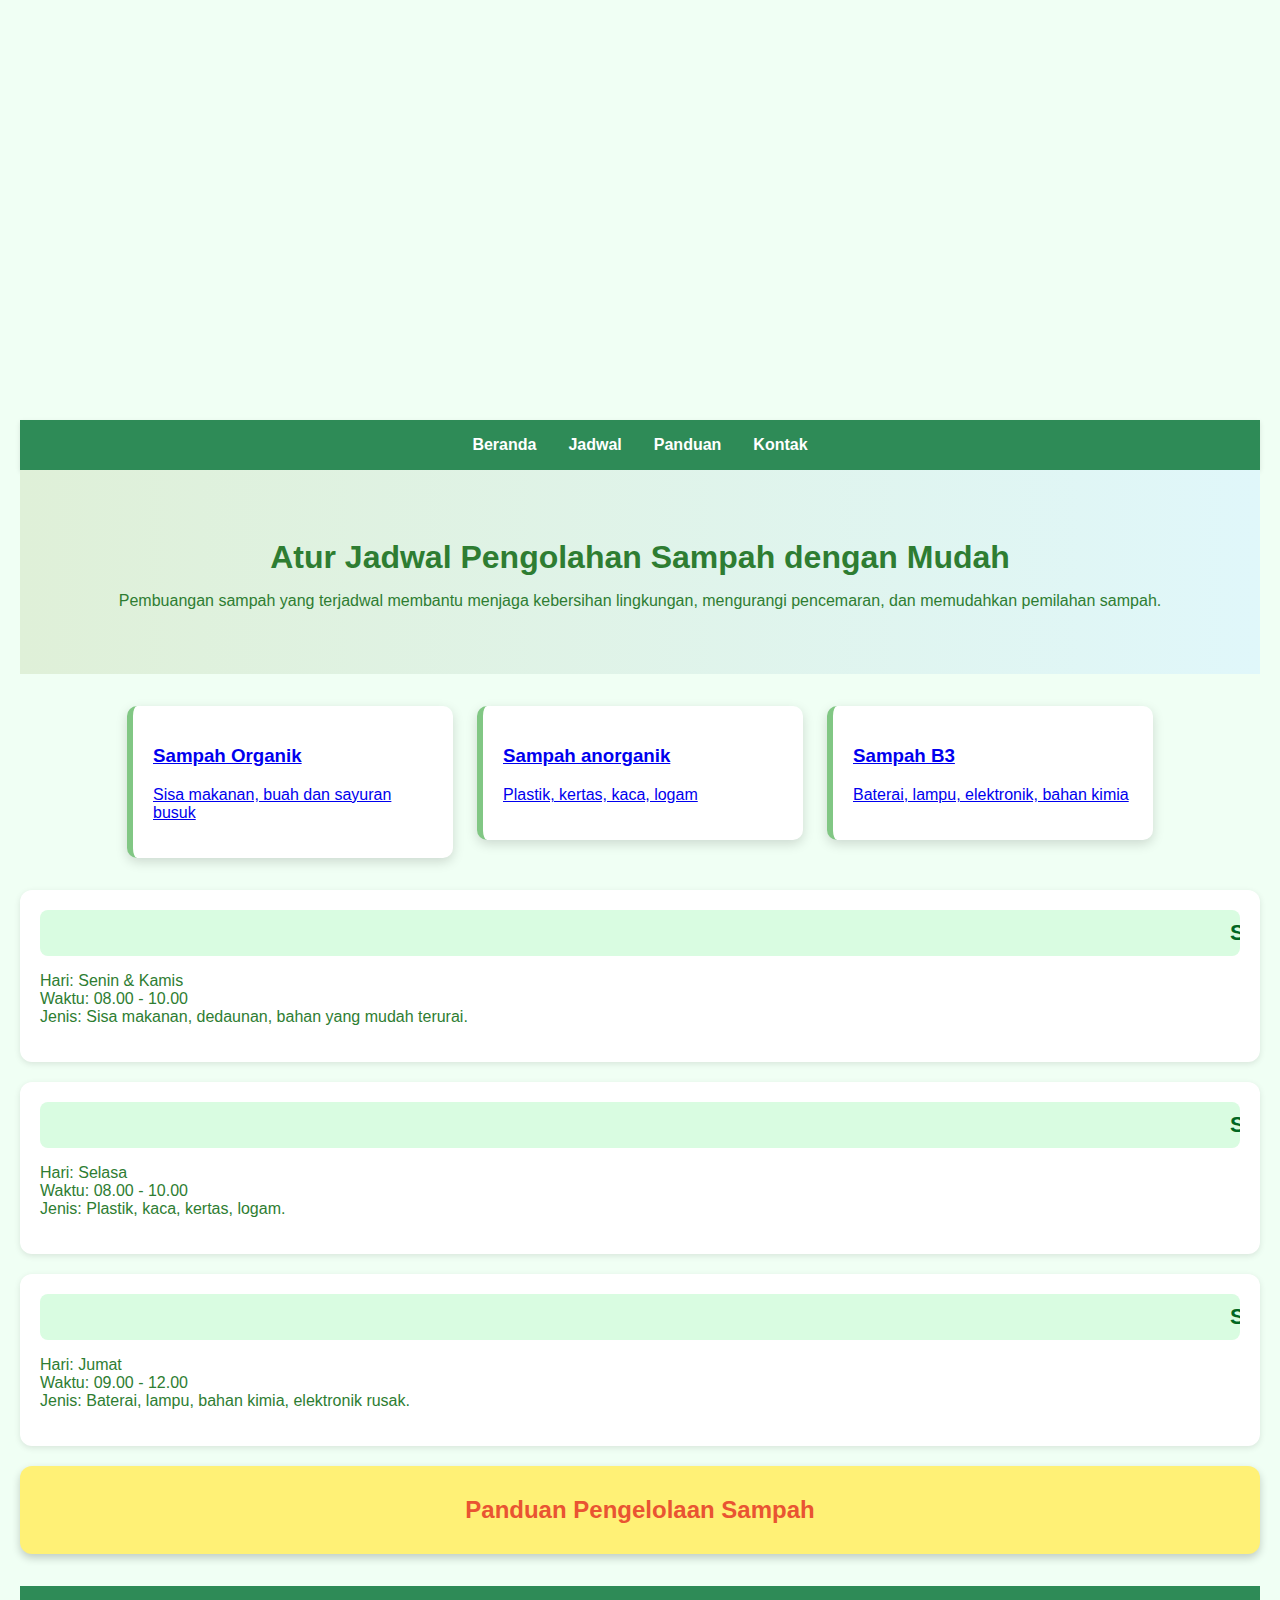
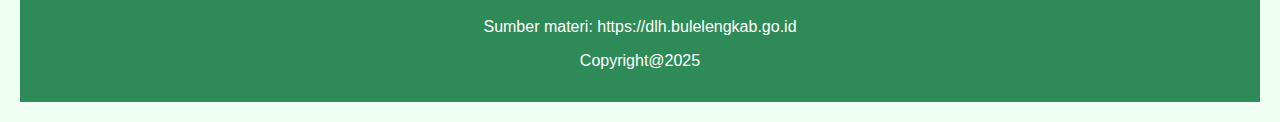
<file: index.html>
<!DOCTYPE html>
<html lang="id">
<head>
  <meta charset="UTF-8" />
  <meta name="viewport" content="width=device-width, initial-scale=1.0" />
  <title>Pengelolaan Sampah</title>

  <!-- Menghubungkan file CSS eksternal -->
  <link rel="stylesheet" href="style.css" />
  <link rel="icon" href="LOGO.SMANSA.png" type="image/PNG"/>
</head>

<body>
  <!--<section class="container">
  <div class="slider-wrapper">
    <div class="slider">
      <img id="slide-1" src="D:\Titip\tes-sampah-app - Copy\sampahanorganik.jpeg">
      <img id="slide-2" src="D:\Titip\tes-sampah-app - Copy\sampahb3.jpeg">
      <img id="slide-3" src="D:\Titip\tes-sampah-app - Copy\sampahorganik.jpeg">
    </div>
    </div class="slider-nav">
          <a href="#slide-1"></a>
          <a href="#slide-2"></a>
          <a href="#slide-3"></a>
    </div>
</section>-->
  <section class="container">
      <div class="slider">
          <img src="sampahanorganik.jpeg">
          <img src="sampahb3.jpeg">
          <img src="sampahorganik.jpeg">
      </div>
  </section>
  <!-- Bagian Header dan Navigasi -->
  <header>
  <!-- navigasi atau konten lain -->
    <nav>
      <ul>
        <!-- Tautan navigasi ke setiap bagian halaman -->
        <li><a href="#beranda">Beranda</a></li>
        <li><a href="#jadwal">Jadwal</a></li>
        <li><a href="#panduan">Panduan</a></li>
        <li><a href="kontak.html">Kontak</a></li>
      </ul>
    </nav>
  </header>
  <section> 
    
  </section>
  <!-- Bagian Hero / Beranda -->
   <!-- Gambar latar belakang bergerak -->
    <!-- Gambar latar belakang bergerak -->
  <section id="beranda" class="hero">
    <h1>Atur Jadwal Pengolahan Sampah dengan Mudah</h1>
    <p>
      Pembuangan sampah yang terjadwal membantu menjaga kebersihan lingkungan,
      mengurangi pencemaran, dan memudahkan pemilahan sampah.
    </p>
  </section>

  <section id="jadwal"></section>
  <!-- Kategori Sampah -->
  <section class="kategori">
    <a href=organik.html><div class="card">
      <h3>Sampah Organik</h3>
      <p>Sisa makanan, buah dan sayuran busuk</p>
    </div></a>
    <a href=anorganik.html><div class="card">
      <h3>Sampah anorganik</h3>
      <p>Plastik, kertas, kaca, logam</p>
    </div></a>
    <a href=B3.html><div class="card">
      <h3>Sampah B3</h3>
      <p>Baterai, lampu, elektronik, bahan kimia</p>
    </div></a>
  </section>

  <!-- Jadwal Pengumpulan dan pengelolaan -->
  <section>
    <div class="jadwal">
  <div class="marquee">
    <span>Sampah Organik</span>
  </div>
  <p>Hari: Senin & Kamis<br>
  Waktu: 08.00 - 10.00<br>
  Jenis: Sisa makanan, dedaunan, bahan yang mudah terurai.</p>
</div>

<div class="jadwal">
  <div class="marquee">
    <span>Sampah Anorganik</span>
  </div>
  <p>Hari: Selasa<br>
  Waktu: 08.00 - 10.00<br>
  Jenis: Plastik, kaca, kertas, logam.</p>
</div>

<div class="jadwal">
  <div class="marquee">
    <span>Sampah B3</span>
  </div>
  <p>Hari: Jumat<br>
  Waktu: 09.00 - 12.00<br>
  Jenis: Baterai, lampu, bahan kimia, elektronik rusak.</p>
</div>
  </section>

  <!-- Panduan Pengelolaan Sampah -->
<!-- <section>
<html lang="id">
<head>
  <meta charset="UTF-8">
  <title>Pengelolaan Sampah</title>
  <link rel="stylesheet" href="style.css">
</head>
<body>

  <div class="kolom">
   <a href="panduan.html">
  Panduan Pengelolaan Sampah
</a>
  </div>

</body>
</html>

</section> -->
<section id="panduan" class="kolom">
  <a href="panduan.html">
    Panduan Pengelolaan Sampah
  </a>

</section>
  <!-- Panduan Pengelolaan Sampah -->
  <section id="kontak" class="kontak">
  </section>

  <!-- Footer dan Kontak -->
  <footer>
    <p>Sumber materi: https://dlh.bulelengkab.go.id</p>
    <p>Copyright@2025</p>
  </footer>
 

</body>
</html>
</file>
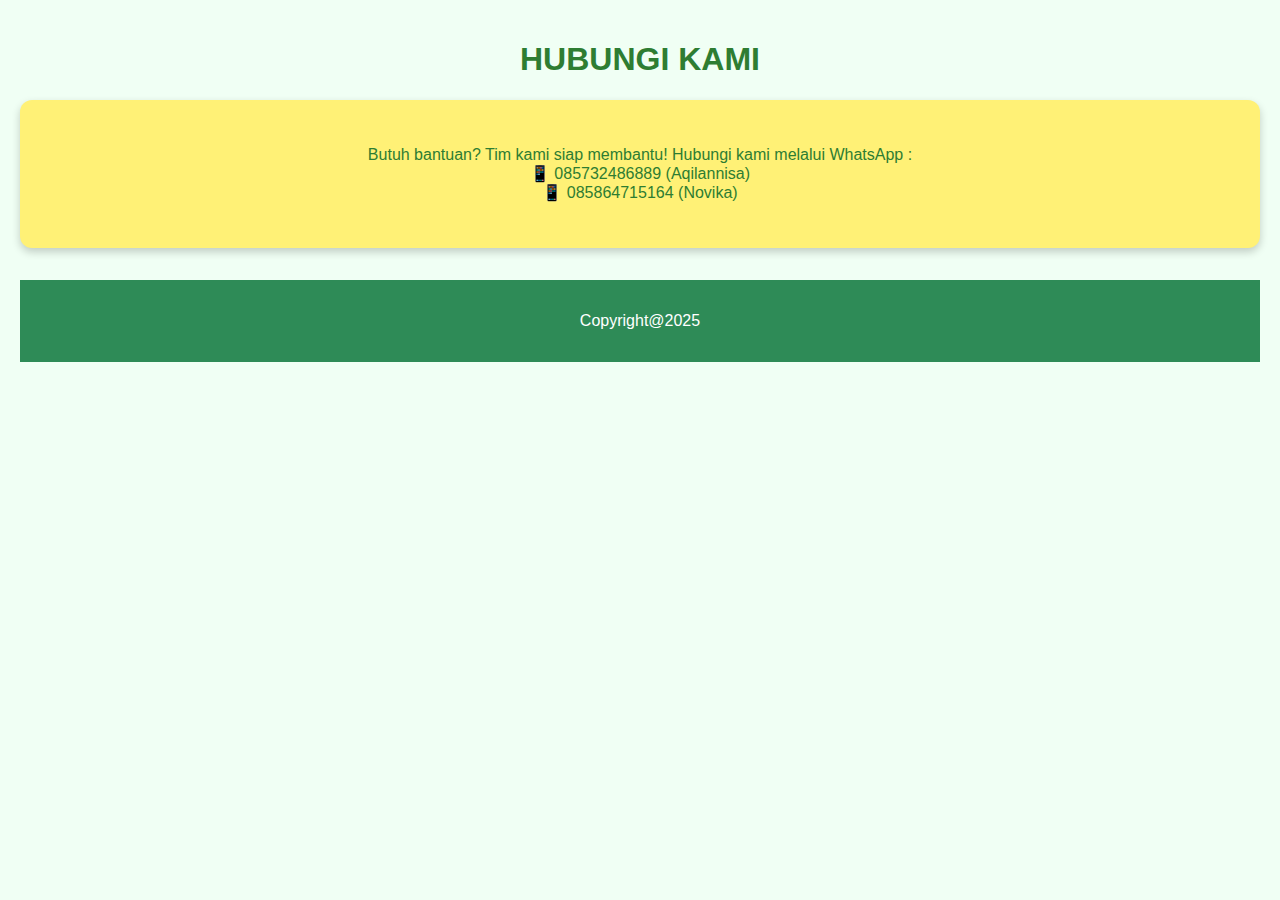
<file: kontak.html>
<!DOCTYPE html>
<html lang="id">
<head>
  <meta charset="UTF-8" />
  <meta name="viewport" content="width=device-width, initial-scale=1.0" />

  <!-- Menghubungkan file CSS eksternal -->
  <link rel="stylesheet" href="style.css" />
</head>
<body>

  <!-- Bagian Hero / Beranda -->
 <section class="contact-section">
    <h1>HUBUNGI KAMI</h1>
    <div class="kolom">
    <p>
     Butuh bantuan? Tim kami siap membantu!
Hubungi kami melalui WhatsApp :
<br>
📱 085732486889 (Aqilannisa)
<br>
📱 085864715164 (Novika)
    </p></div>
  </section>
  <!-- Footer dan Kontak -->
  <footer>
    <p>Copyright@2025</p>
  </footer>
  
</body>
</html>
</file>
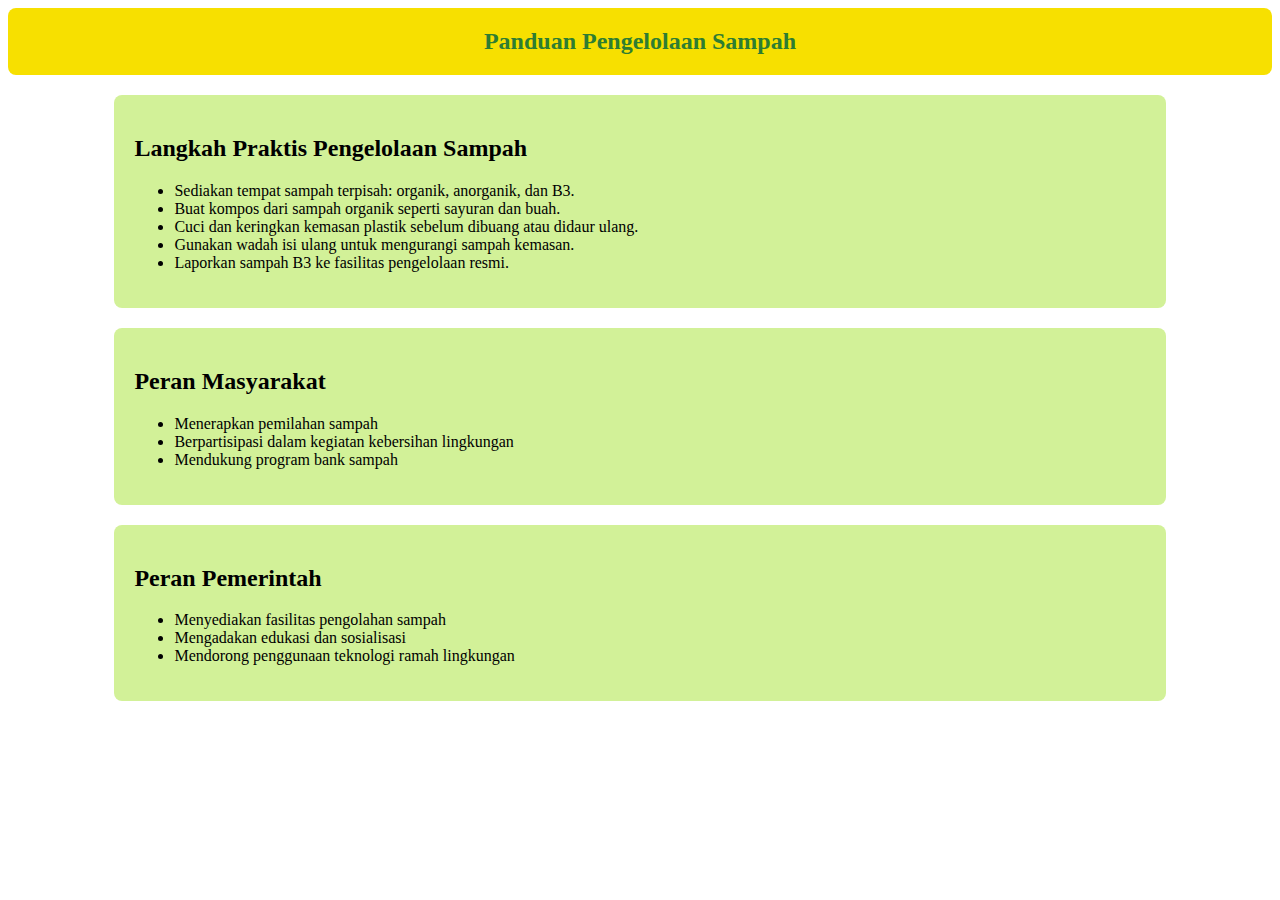
<file: panduan.html>
<!DOCTYPE html>
<html lang="id">
<head>
  <meta charset="UTF-8">
  <title>Banner Klikable</title>
  <style>
    .banner {
      background-color: #f7e000;
      padding: 20px;
      text-align: center;
      border-radius: 8px;
    }

    .banner a {
      color: #2e7d32;
      font-size: 24px;
      font-weight: bold;
      text-decoration: none;
      transition: color 0.3s ease;
      display: inline-block;
    }

    .banner a:hover {
      color: #1b5e20;
      text-decoration: underline;
    }
    .kolom {
      background-color: #d2f198; /* hijaua */
      padding: 20px;
      margin: 20px auto;
      width: 80%;
      border-radius: 8px;
    }
  </style>
</head>
<body>

  <div class="banner">
    <a href="panduan.html" target="_blank">
      Panduan Pengelolaan Sampah
    </a>
  </div>
  <section>
    <section class="panduan">
    <div class="kolom">
      <h2>Langkah Praktis Pengelolaan Sampah</h2>
      <ul>
        <li>Sediakan tempat sampah terpisah: organik, anorganik, dan B3.</li>
        <li>Buat kompos dari sampah organik seperti sayuran dan buah.</li>
        <li>Cuci dan keringkan kemasan plastik sebelum dibuang atau didaur ulang.</li>
        <li>Gunakan wadah isi ulang untuk mengurangi sampah kemasan.</li>
        <li>Laporkan sampah B3 ke fasilitas pengelolaan resmi.</li>
      </ul>
    </div>
<section>
    <div class="kolom">
      <h2>Peran Masyarakat</h2>
      <ul>
        <li>Menerapkan pemilahan sampah</li>
        <li>Berpartisipasi dalam kegiatan kebersihan lingkungan</li>
        <li>Mendukung program bank sampah</li>
      </ul>
    </section>
<section>
  <div class="kolom">
      <h2>Peran Pemerintah</h2>
      <ul>
        <li>Menyediakan fasilitas pengolahan sampah</li>
        <li>Mengadakan edukasi dan sosialisasi</li>
        <li>Mendorong penggunaan teknologi ramah lingkungan</li>
      </ul>
    </div>
  </div>
  </section>
</section>
    </div>
</div>
  </section>
</file>
<file: style.css>
/*
!* Warna dan variabel global untuk konsistensi desain *!
:root {
  --primary: #2e8b57;         !* Hijau utama untuk header dan elemen penting *!
  --secondary: #f0fdf4;       !* Latar belakang lembut untuk bagian jadwal *!
  --accent: #ffe082;          !* Warna aksen kuning untuk panduan *!
  --danger: #ff6f61;          !* Warna merah untuk peringatan (jika dibutuhkan) *!
  --text: #333;               !* Warna teks utama *!
  --bg: #f9f9f9;              !* Warna latar umum *!
  --card-bg: #ffffff;         !* Warna latar kartu *!
}

!* Gaya dasar untuk seluruh halaman *!
body {
  font-family: 'Segoe UI', sans-serif;
  margin: 0;
  background-color: var(--bg);
  color: var(--text);
  line-height: 1.6;
}

!* Header dan navigasi utama *!
header {
  !* Slider latar belakang untuk bagian hero *!
.hero {
  position: relative;
  overflow: hidden;
  z-index: 1;
  color: white;
}

.slider {
  position: absolute;
  top: 0;
  left: 0;
  width: 100%;
  height: 100%;
  z-index: -1;
  display: flex;
  animation: slide 12s infinite;
}

.slider figure {
  flex: 1;
  width: 100%;
  height: 100%;
  background-size: cover;
  background-position: center;
  opacity: 0;
  animation: fade 12s infinite;
  position: absolute;
  top: 0;
  left: 0;
}

!* Animasi fade *!
@keyframes fade {
  0% { opacity: 0; }
  8% { opacity: 1; }
  25% { opacity: 1; }
  33% { opacity: 0; }
  100% { opacity: 0; }
  .hero {
  position: relative;
  z-index: 1;
}
}
  background-color: var(--primary);
  padding: 1rem 2rem;
  box-shadow: 0 2px 5px rgba(0,0,0,0.1);
}

!* Navigasi horizontal *!
nav ul {
  list-style: none;
  display: flex;
  justify-content: center;
  gap: 2rem;
  margin: 0;
  padding: 0;
}

!* Tautan navigasi *!
nav a {
  color: white;
  text-decoration: none;
  font-weight: 600;
  transition: color 0.3s;
}

nav a:hover {
  color: var(--accent); !* Warna berubah saat hover *!
}

!* Bagian hero (judul utama) *!
.hero {
  background: linear-gradient(to right, #dff0d8, #e0f7fa);
  padding: 3rem 2rem;
  text-align: center;
}
container {
  padding: 2rem;
  position: relative;
  max-width: 20rem;
  margin: 0 auto;
}
.slider {
  display: flex;
  aspect-ratio: 16/9;
  overflow-x: auto;
  scroll-snap-type: x mandatory;
  scroll-behavior: smooth;
  box-shadow: 0 1.5rem 3rem -0.75rem hsla(0, 0%, 0, 0.25);
  border-radius: 0.5rem;
  flex: 1 0 100%;
  
.slider img {
  flex: 1 0 100%;
  scroll-snap-align: start;
  object-fit: cover;
  .slider {
  display: flex;
  overflow-x: auto;
  scroll-snap-type: x mandatory;
  gap: 20px;
  padding: 20px;
}

.slide {
  flex: 0 0 auto;
  scroll-snap-align: start;
  width: 300px; !* Ukuran slide *!
}

.slide img {
  width: 80%;       !* Perkecil gambar di dalam slide *!
  height: auto;
  object-fit: cover;
  display: block;
  margin: 0 auto;
  border-radius: 10px;
}
}

.slider-nav {
  display: flex;
  column-gap: lrem;
  position: absolute;
  bottom: 1,25rem;
  left: 50%;
  transform: translateX(-50%);
  z-index: 1;

  .slider-nav a {
    width: 0.5rem;
    height: 0.5rem;
    border-radius: 50%;
    background-color: #fff;
    opacity: 0.75;
    transition: opacity ease 250ms;
  }
  .image-container {
  width: 80%;    
  max-width: 800px;
  margin: 0 auto;
}

.image-container img {
  width: 100%;
  height: auto;
  display: block;
}

}
}

.hero h1 {
  font-size: 2rem;
  margin-bottom: 1rem;
}

!* Kategori sampah (organik, anorganik, B3) *!
.kategori {
  display: flex;
  flex-wrap: wrap;
  justify-content: center;
  gap: 1.5rem;
  padding: 2rem;
}

}
!* Kartu kategori *!
.card {
  background-color: var(--card-bg);
  padding: 1.5rem;
  border-radius: 10px;
  width: 280px;
  box-shadow: 0 4px 10px rgba(0,0,0,0.05);
  text-align: center;
  transition: transform 0.3s;
}

.card:hover {
  transform: translateY(-5px); !* Efek melayang saat hover *!
}

.card h3 {
  margin-bottom: 0.5rem;
  color: var(--primary);
}

!* Bagian jadwal *!
.jadwal {
  padding: 2rem;
  background-color: var(--secondary);
}

.jadwal h2 {
  text-align: center;
  margin-bottom: 2rem;
}

!* Setiap item jadwal *!
.jadwal-item {
  background-color: var(--card-bg);
  border-left: 5px solid var(--primary);
  padding: 1rem 1.5rem;
  margin-bottom: 1.5rem;
  border-radius: 6px;
  box-shadow: 0 2px 5px rgba(0,0,0,0.05);
}

!* Bagian panduan *!
.panduan {
  padding: 2rem;
  background-color: var(--accent);
}

.panduan h2 {
  text-align: center;
  margin-bottom: 1rem;
}

.panduan ul {
  max-width: 700px;
  margin: 0 auto;
  padding-left: 1.5rem;
}

!* Footer *!
footer {
  background-color: var(--primary);
  color: rgb(245, 251, 250);
  text-align: center;
  padding: 1rem;
  margin-top: 2rem;
}

 .content-text {
  max-width: 800px;
  margin: 20px auto;
  font-family: 'Quicksand', sans-serif;
  font-size: 17px;
  line-height: 1.8;
  color: #161716;
  text-align: justify;
  padding: 10px 20px;
  background-color: rgb(100, 195, 157)
}
!* Efek Scroll Masuk *!
@keyframes fadeInUp {
  from {
    opacity: 0;
    transform: translateY(30px);
  }
  to {
    opacity: 1;
    transform: translateY(0);
  }
}

!* Gaya Umum *!
body {
  font-family: 'Poppins', sans-serif;
  background: linear-gradient(to right, #e8f5e9, #ffffff);
  color: #2e7d32;
  margin: 0;
  padding: 0;
  scroll-behavior: smooth;
}

!* Kartu Manfaat *!
.card {
  background-color: #ffffff;
  border-left: 6px solid #81c784;
  margin-bottom: 25px;
  padding: 20px;
  border-radius: 10px;
  transition: transform 0.3s ease, box-shadow 0.3s ease;
  cursor: pointer;
}

.card:hover {
  transform: scale(1.03);
  box-shadow: 0 4px 12px rgba(0,0,0,0.15);
}

!* Judul dan Paragraf *!
.card h2 {
  color: #388e3c;
  margin-bottom: 10px;
}

.card p {
  font-size: 1em;
  line-height: 1.6;
}

!* Tombol Interaktif *!
.button {
  display: inline-block;
  padding: 10px 20px;
  background-color: #090909;
  color: rgb(0, 0, 0);
  border: none;
  border-radius: 8px;
  text-decoration: none;
  font-weight: bold;
  transition: background-color 0.3s ease;
}

.content-text {
  max-width: 800px;
  margin: 20px auto;
  font-family: 'Quicksand', sans-serif;
  font-size: 17px;
  line-height: 1.8;
  color: #161716;
  text-align: justify;
  padding: 10px 20px;
  background-color: rgb(100, 195, 157)
  
.button:hover {
  background-color: #1d481f;
}
*/
/* =============================
   GLOBAL STYLE
============================= */
:root {
    --primary: #2e8b57;
    --secondary: #f0fdf4;
    --accent: #ffe082;
    --danger: #ff6f61;
    --text: #333;
    --bg: #f9f9f9;
    --card-bg: #ffffff;
}

body {
    font-family: 'Poppins', sans-serif;
    background: linear-gradient(to right, #e8f5e9, #ffffff);
    color: #2e7d32;
    margin: 0;
    padding: 0;
    scroll-behavior: smooth;
}

/* =============================
   HEADER & NAV
============================= */
header {
    background-color: var(--primary);
    padding: 1rem 2rem;
    box-shadow: 0 2px 5px rgba(0,0,0,0.1);
}

nav ul {
    list-style: none;
    display: flex;
    justify-content: center;
    gap: 2rem;
    margin: 0;
    padding: 0;
}

nav a {
    color: white;
    text-decoration: none;
    font-weight: 600;
    transition: color 0.3s;
}

nav a:hover {
    color: var(--accent);
}

/* =============================
   HERO
============================= */
.hero {
    background: linear-gradient(to right, #dff0d8, #e0f7fa);
    padding: 3rem 2rem;
    text-align: center;
    color: #2e7d32;
}

.hero h1 {
    font-size: 2rem;
    margin-bottom: 1rem;
}

/* =============================
   SLIDER AUTO
============================= */
/* Slider full-width */
.container {
    max-width: 100%;
    margin: 0;
    padding: 0;
}

.slider {
    width: 100%;
    height: 400px;       /* bisa kamu atur sesuai keinginan */
    overflow: hidden;
    position: relative;
    border-radius: 0;    /* hilangkan sudut bulat kalau mau menempel penuh */
}

.slider img {
    width: 100%;
    height: 100%;
    object-fit: cover;
    position: absolute;
    opacity: 0;
    animation: slide 15s infinite;
}

/* urutan slide muncul bergantian */
.slider img:nth-child(1) { animation-delay: 0s; }
.slider img:nth-child(2) { animation-delay: 5s; }
.slider img:nth-child(3) { animation-delay: 10s; }

/* Keyframe animasi */
@keyframes slide {
    0%   { opacity: 0; }
    8%   { opacity: 1; }
    33%  { opacity: 1; }
    41%  { opacity: 0; }
    100% { opacity: 0; }
}

/* =============================
   KATEGORI CARD
============================= */
.kategori {
    display: flex;
    flex-wrap: wrap;
    justify-content: center;
    gap: 1.5rem;
    padding: 2rem;
}

.card {
    background-color: var(--card-bg);
    border-left: 6px solid #81c784;
    width: 280px;
    padding: 20px;
    border-radius: 10px;
    transition: 0.3s;
    cursor: pointer;
    box-shadow: 0 4px 12px rgba(0,0,0,0.15);
}

.card:hover {
    transform: scale(1.03);
}

/* =============================
   JADWAL
============================= */
.jadwal {
    padding: 2rem;
    background-color: var(--secondary);
}

.jadwal h2 {
    text-align: center;
    margin-bottom: 2rem;
}

.jadwal-item {
    background-color: var(--card-bg);
    border-left: 5px solid var(--primary);
    padding: 1rem 1.5rem;
    margin-bottom: 1.5rem;
    border-radius: 6px;
    box-shadow: 0 2px 5px rgba(0,0,0,0.05);
}

/* =============================
   PANDUAN
============================= */
.panduan {
    padding: 2rem;
    background-color: var(--accent);
}

.panduan h2 {
    text-align: center;
    margin-bottom: 1rem;
}

.panduan ul {
    max-width: 700px;
    margin: 0 auto;
    padding-left: 1.5rem;
}

/* =============================
   FOOTER
============================= */
footer {
    background-color: var(--primary);
    color: white;
    text-align: center;
    padding: 1rem;
    margin-top: 2rem;
}
video, iframe {
    display: block;
    margin: 20px auto;
    border-radius: 10px;
    box-shadow: 0 4px 12px rgba(0, 0, 0, 0.2);
}

.content-row {
  display: flex;
  flex-direction: row;
  gap: 20px;
  width: 100%;
}

.card {
  flex: 1;
}

body {
  font-family: Arial, sans-serif;
  background: #f0fff4;
  padding: 20px;
}

/* Box setiap jadwal */
.jadwal {
  background: #ffffff;
  padding: 20px;
  margin-bottom: 20px;
  border-radius: 12px;
  box-shadow: 0 2px 6px rgba(0,0,0,0.1);
}

/* Container marquee */
.marquee {
  width: 100%;
  overflow: hidden;
  white-space: nowrap;
  box-sizing: border-box;
  background: #d9fce1;
  padding: 10px;
  border-radius: 8px;
  margin-bottom: 10px;
}

/* Teks berjalan */
.marquee span {
  display: inline-block;
  padding-left: 100%;
  animation: berjalan 10s linear infinite;
  font-size: 22px;
  font-weight: bold;
  color: #006622;
}

@keyframes berjalan {
  0% {
    transform: translateX(0);
  }
  100% {
    transform: translateX(-100%);
  }
}
animation: berjalan 10s linear infinite;

body {
  margin: 0;
  padding: 0;
  background-color: #f0f0f0;
  display: flex;
  justify-content: center;
  align-items: center;
  height: 100vh;
  font-family: Arial, sans-serif;
}

.kolom {
  background-color: #fff176; /* kuning */
  padding: 30px 40px;
  border-radius: 12px;
  box-shadow: 0 4px 8px rgba(0,0,0,0.2);
  text-align: center;
}

.kolom a {
  color: #e95432; /* orange */
  font-size: 24px;
  font-weight: bold;
  text-decoration: none;
  transition: color 0.3s ease;
}

.kolom a:hover {
  color: #628c14;
  text-decoration: underline;
}
.banner {
    background-color: #f0f7ff;      /* warna background */
    padding: 15px 20px;             
    border-radius: 10px;            /* sudut melengkung */
    border-left: 5px solid #39d92a; /* garis aksen kiri */
    display: inline-block;          /* supaya ukuran mengikuti teks */
    font-family: "Poppins", sans-serif;
    line-height: 1.6;
}
/* Container umum supaya teksnya rapi dan enak dibaca */
.banner {
    background: #8cfaba;              /* warna lembut */
    padding: 15px 20px;               
    border-left: 5px solid #63ec81;   /* aksen hijau kiri */
    border-radius: 10px;
    margin-bottom: 20px;
}

/* Judul besar */
.banner h2 {
    font-family: "Poppins", sans-serif;
    font-weight: 700;
    color: #88f584;
    margin-bottom: 10px;
}

/* Subjudul */
.banner h3 {
    font-family: "Poppins", sans-serif;
    font-weight: 600;
    color: #85febe;
    margin-top: 15px;
    margin-bottom: 5px;
}

/* List */
.banner ul, 
.banner ol {
    margin-left: 20px;
    font-family: "Poppins", sans-serif;
    line-height: 1.6;
    color: #aaeb84;
}

/* Nomor / bullet rapi */
.banner li {
    margin-bottom: 4px;
    font-size: 15px;
}
.banner{
    text-align: center;
}

.banner ol,
. ul {
    display: inline-block;
    text-align: center;
}

.contact-section {
  text-align: center;
}
</file>
